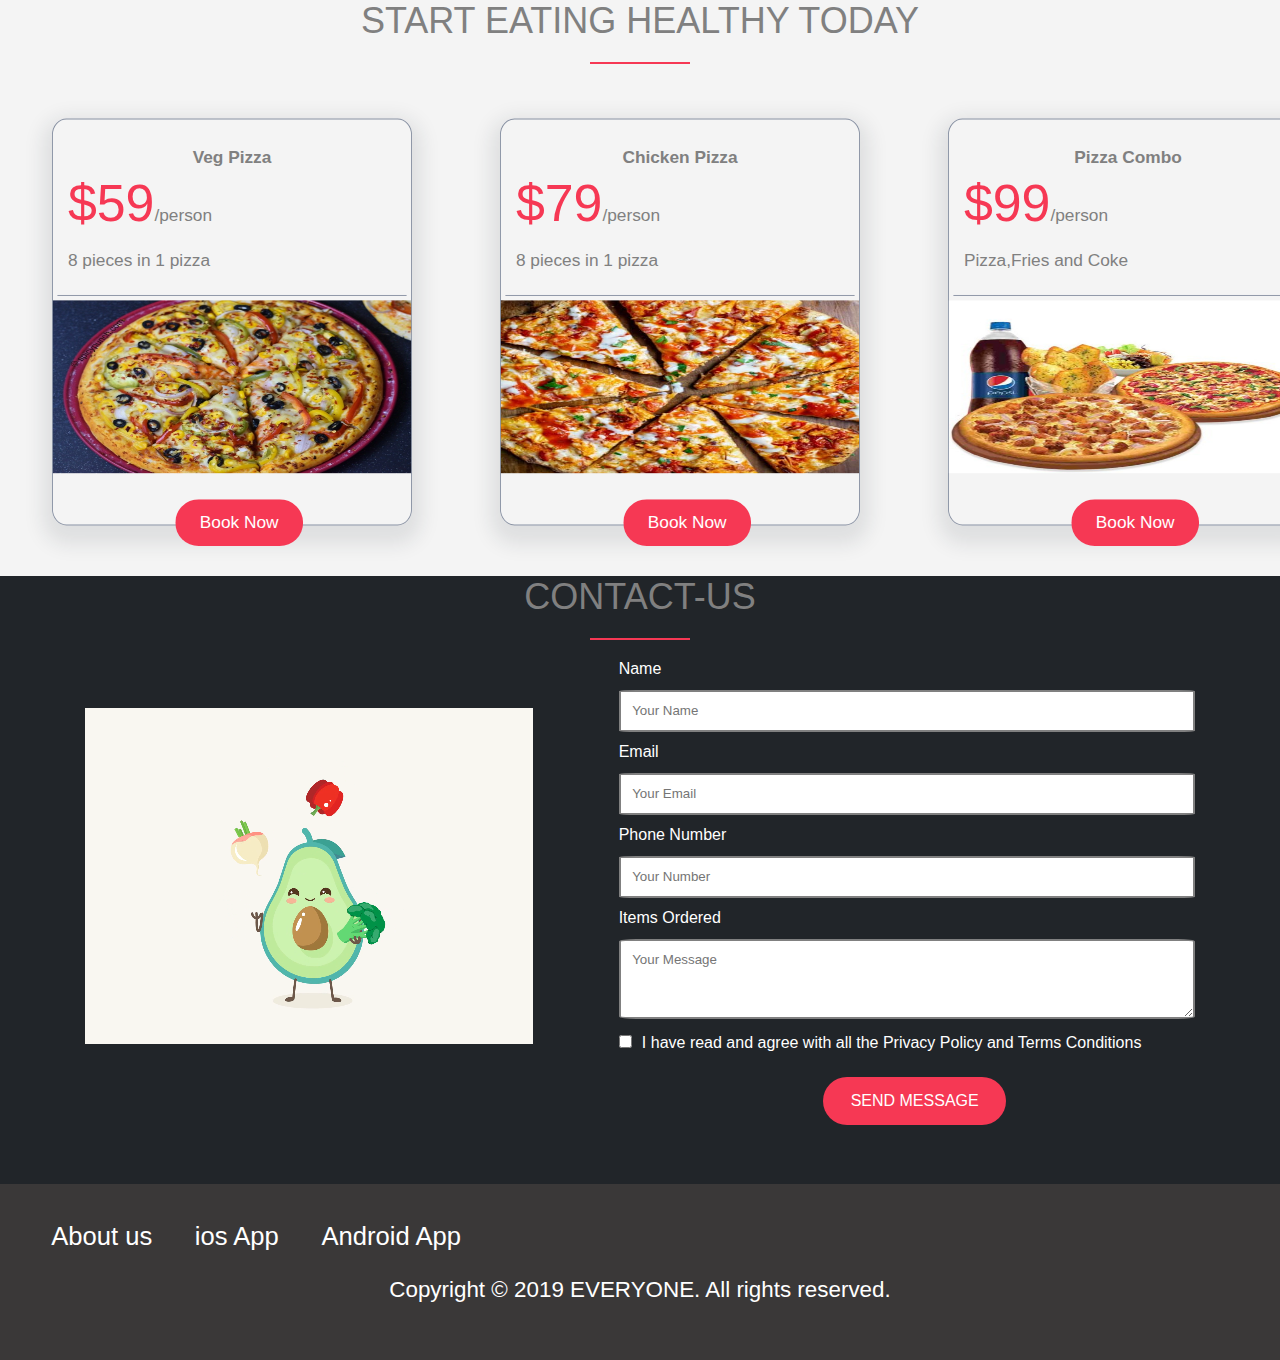
<file: book.html>
<!DOCTYPE html>
<html lang="en">
<head>
    <meta charset="UTF-8">
    <meta name="viewport" content="width=device-width, initial-scale=1.0">
    <title>Document</title>
    <link rel="stylesheet" href="https://use.fontawesome.com/releases/v5.6.3/css/all.css"
    integrity="sha384-UHRtZLI+pbxtHCWp1t77Bi1L4ZtiqrqD80Kn4Z8NTSRyMA2Fd33n5dQ8lWUE00s/" crossorigin="anonymous">
</link>
    <link rel="stylesheet" href="./style.css">
</head>
<body>
    <section class="signup">
        <h2 class="headin">START EATING HEALTHY TODAY</h2>
        <div class="container-parent">
            <div class="signup-child active">
                <div class="signup-header">
                    <h3>Veg Pizza</h3>
                    <div class="signup-pricing">
                        <span class="pricing">$59</span>/person
                        <p>8 pieces in 1 pizza</p>
                    </div>
                </div>
                <div class="signup-features">
                    <img class="pizza" src="./vegpizza.webp" alt="">
                    <div class="signup-button">
                        <a href="#" class="btn btn-full">Book Now</a>
                    </div>
                </div>

            </div>
            <div class="signup-child active">
                <div class="signup-header">
                    <h3>Chicken Pizza</h3>
                    <div class="signup-pricing">
                        <span class="pricing">$79</span>/person
                        <p>8 pieces in 1 pizza</p>
                    </div>
                </div>
                <div class="signup-features">
                    <img class="pizza" src="./chickenpizza.jpg" alt="">
                    <div class="signup-button">
                        <a href="#" class="btn btn-full">Book Now</a>
                    </div>
                </div>

            </div>
            <div class="signup-child active">
                <div class="signup-header">
                    <h3>Pizza Combo</h3>
                    <div class="signup-pricing">
                        <span class="pricing">$99</span>/person
                        <p>Pizza,Fries and Coke</p>
                    </div>
                </div>
                <div class="signup-features">
                    <img class="pizza" src="./pizzacombo.jpg" alt="">
                    <div class="signup-button">
                        <a href="#" class="btn btn-full">Book Now</a>
                    </div>
                </div>

            </div>
        </div> 
     </section>

     <section class="contact-us">
       <h2 class="headin">CONTACT-US</h2>
          <div class="form_parent">
            <video class="bg-video__content" autoplay muted loop>
                <source src="Avocado.mp4" type="video/mp4" />
                Your browser is not supported
            </video>
            <form>
                <div class="entry">
                    <label class="entry-text" for="name">
                        Name
                    </label>
                    <input type="text" name="Name" id="name" placeholder="Your Name" required>
                </div>
                <div class="entry">
                    <label class="entry-text" for="email">
                        Email
                    </label>
                    <input type="email" name="email" id ="email" placeholder="Your Email">
                </div>
                <div class="entry">
                    <label class="entry-text" for="phone">
                        Phone Number
                    </label>
                    <input type="text" name="email" id ="phone" placeholder="Your Number">
                </div>
              
                <div class="entry">
                    <label class="entry-text" for="message">
                        Items Ordered
                    </label>
                    <textarea name="" id="message" placeholder="Your Message"></textarea>
                </div>
                <label class="entry" id="check">
                    <input type="checkbox" name="check" class="checkbox">
                    <span class="checkbox-conditions">I have read and agree with all the Privacy Policy and
                        Terms Conditions</span>
                </label>
                <div class="btn-parent">
                    <a href="./index.html" class="btn btn-full form-button">SEND MESSAGE</a>
                </div>
            </form>
        </div>    
     </section>

     <footer>
        <div class="footer-parent">
            <ul class="footer-text">
                <li class="text-value"><a href="">About us</a></li>
                <li class="text-value"><a href="">ios App</a></li>
                <li class="text-value"><a href="">Android App</a></li>
            </ul>
            <ul class="social-link">
                <li><a href="#"><i class="fab fa-facebook icon-footer"></i></a></li>
                <li><a href="#"><i class="fab fa-twitter-square icon-footer"></i></a></li>
                <li><a href="#"><i class="fab fa-instagram icon-footer"></i></a></li>
                <li><a href="#"><i class="fab fa-snapchat-square icon-footer"></i></a></li>
            </ul>
        </div>
        <p class="footer-p">Copyright © 2019 EVERYONE. All rights reserved.</p>
     </footer>
</body>
</html>
</file>
<file: style.css>
*{
    box-sizing: border-box;
    margin: 0px;
    padding: 0px;
    font-family: "Lato", sans-serif;
}
ul{
    list-style: none;;
}
h3{
    color: gray;
}
header,.comments{
    background-image: linear-gradient(rgba(0, 0, 0, 0.603), rgba(0, 0, 0, 0.849)),
    url(./headerbg.jpeg);
    background-size: cover;
    position: relative;
}
header{
    height: 80vh;
    background-position: center;
    background-attachment: fixed;
    margin-bottom: 1rem;
}
.comments{
    height: 80vh;
    background-position: center;
    /* background-attachment: fixed; */
}
ul.navigation{
    display: flex;
    color: white;
    justify-content:flex-end;
    gap: 1rem;
}
li.nav-line{
    list-style: none;
    margin-top: 1rem;
    margin-right: 1rem;
    font-size: 20px;
    padding-bottom: 0.5rem;
    border-bottom: 0.1rem solid transparent;
}
.nav-line:hover{
    border-bottom: 0.1rem solid #f63854;
}
a{
    text-decoration: none;
    color: white;
}
.head-container{
    position: absolute;
    top: 15%;
    left: 20%;
}
.heading{
    color: white;
    font-size: 350%;
    padding: 40px;
    word-spacing: 0.2rem;
}
.everyone{
    color: #f63854;
}
.buttons{
    text-decoration: none;
    color: white;
    margin-top:0.5rem;
    margin-left: 3rem;
}
.btn{
    display: inline-block;
    border: 2px solid transparent;
    box-sizing: border-box;
    border-radius: 4rem;
    background-color: #f63854;
    padding: 0.8rem 1.6rem;
    margin-left: 1rem;
    transition: transform 0.3s, color 0.3s, background-color 0.3s;
}
.btn-empty{
    border: 2px solid #f63854;
    box-sizing: border-box;
    border-radius: 4rem;
    background-color: transparent;
    padding: 0.8rem 1.6rem;
    color: white;
}
.btn:hover{
   transform: scale(1.2);
}
.btn-empty:hover{
    background-color: #f63854;
    color: white;
}
.headin{
    font-size: 2.25rem;
    text-align: center;
    font-weight: 300;
    text-transform: uppercase;
    color: gray;
    margin-top: 0%;
    margin-bottom: 0px;
}
.features{
    display: flex;
    flex-direction: column;
    align-items: center;
    color: gray;
}
.icon {
    margin-left: 40%;
    color: #f63854;
    font-size: 300%;
    margin-bottom: 0.9rem;
  }
.headin::after{
    content: " ";
    display: block;
    height: 2px;
    width: 100px;
    margin: 20px auto;
    background-color: #f63854;
}
.containers{
    display: flex;
    margin: 30px;
}
.card{
    height: 20rem;
    width: 21rem;
    border: 2px solid lightgray;
    margin: 3rem;
    padding: 2rem;
    line-height: 30px;
    border-radius: 2rem;
    box-shadow: 0 10px 22px 10px rgba(27, 38, 49, 0.1);
    transition: transform 0.9s;
}
.card:hover{
    transform: scale(1.2);
    cursor: pointer;
}
h3{
    color: gray;
    font-size: 1.2rem;
    text-align: center;
}
.steps{
    height: 120vh;
    display: flex;
    flex-direction: column;
    justify-content: center;
    gap: 1rem;
    background-color: rgb(244, 244, 244);
}
.howto{
    height: 40rem;
    display: flex;
    align-items: center;
    gap: 3%;
}
.capture{
    width: 20%;
    margin-left: 15%;
}
.step-container {
    height: 25%;
    width: 100%;
    margin: 20px;
    display: flex;
    align-items: center;
    justify-content: space-around;
  }
  
  .step-val {
    color: #f63854;
    height: 4rem;
    width: 4rem;
    border-color: #f63854;
    text-align: center;
    padding-top: 0.5rem;
    border-radius: 50%;
    border-style: solid;
    font-size: 180%;
  }
  
  .howto-para {
    width: calc(100% - 5rem)
  }

  /* .customer-img {
    border-radius: 50%;
    height: 20rem;
  } */
  
  cite {
    display: block;
    margin-top: 1rem;
  }
  
  
  .comments__name {
    color: black;
    text-transform: uppercase;
    font-size: 140%;
    /* padding: 10px; */
  }
  
  .comments-container p {
    padding-bottom: 0.5rem;
    color: gray;
  }
  
  .small-icon {
    color: #f63854;
    margin-right: 1rem;
    display: flex;
    justify-content: center;
  }
  .container {
    /* width50%; */
    min-width : 10rem;
    height: 20rem;
    margin-bottom: 1rem;
    border-radius:1rem ;
    /* padding: 0.2rem 0.5rem; */
    box-shadow: 0 10px 22px 10px rgba(27, 38, 49, 0.1);
    transition: transform 0.4s;
    display: flex;
    flex-direction: column;
    /* align-items: center; */
    justify-content: space-around;
    
}
.container:hover {
    transform: scale(1.05);
    cursor: pointer;;
}  
.container-parent{
    display: flex;
    gap: 3rem;
    margin: 2rem;
    /* align-items: center; */
}
.comments-container{
    background-color: azure;
  text-align: center;
  width: 28%;
  padding: 10px;
}
.star{
    display: flex;
    justify-content: center;
}

.signup {
    background-color: #f4f4f4;
    height: 36rem;
    color: gray;
  }
  
  .signup-child {
    border-width: 1px;
    border-color: rgb(134, 143, 161);
    border-style: solid;
    border-radius: 4%;
    width: 29%;
    font-size: 120%;
    min-width: 25rem;
  }
  
  .signup-features ul {
    text-align: left;
    line-height: 200%;
    border-bottom: 1px solid rgb(134, 143, 161);
    margin: 1rem;
  }
  
  .signup-header {
    padding: 3%;
    border-bottom: 1px solid rgb(134, 143, 161);
    line-height: 265%;
    margin: 0.3rem;
  }
  
  .signup-button {
    text-align: center;
    position: relative;
    top: 1.5rem;
  }
  
  .pricing {
    font-size: 300%;
    color: #f63854;
  }
  
  .signup-child {
    transform: scale(0.8);
    transition: 1s ;
  }
  .signup-child:hover {
    transform: scale(1.0);
    cursor: pointer; ;
  }
  
  .active {
    box-shadow: 0 10px 22px 10px rgba(27, 38, 49, 0.1);
    transform: scale(0.90);
  }
  .small-icons {
    color: #f63854;
    margin-right: 1rem;
    /* display: flex;
    justify-content: center; */
  }

  .contact-us {
    background-color: #212529;
    height: 38rem;
    margin-top: 0;
  }
  
  .form_parent {
    display: flex;
    justify-content: space-evenly;
    align-items: flex-start;
  }
  
  .bg-video__content {
    width: 35%;
    position: relative;
    top: 3rem;
  }
  
  form {
    width: 45%;
  }
  
  .entry-text {
    width: 100%;
    margin-bottom: 1rem;
    color: white;
  }
  
  input[type="text"],
  input[type="email"],
  select,
  textarea {
    border: 2px solid grey;
    border-radius: 3%;
    width: 100%;
    padding: 2%;
    margin: 2% 0;
  }
  
  textarea {
    height: 5rem;
  }
  
  input[type="checkbox"] {
    margin-bottom: 5%;
  }
  
  .checkbox-conditions {
    margin-left: 1%;
    color: white;
  }
  
  .btn-parent {
    display: flex;
    align-items: center;
    justify-content: center;
  }

  footer {
    background-color: rgb(58, 56, 56);
    height: 11rem;
  }
  
  .social-link {
    display: flex;
    width: 40%;
  }
  
  .text-value {
    padding-right: 6%;
  }
  .footer-text {
    display: flex;
    width: 70%;
    padding-right: 6%;
  }
  
  .footer-parent {
    display: flex;
    padding-top: 3%;
    padding-left: 4%;
  }
  .text-value a,
  .icon-footer {
    font-size: 160%;
    color: white;
  }
  
  .social-link li {
    padding-right: 10%;
  }
  
  .footer-p {
    text-align: center;
    margin-top: 2%;
    font-size: 140%;
    color: white;
  }

  .pizza{
    height: 12rem;
    width: 100%;
    text-align: center;
}
</file>
